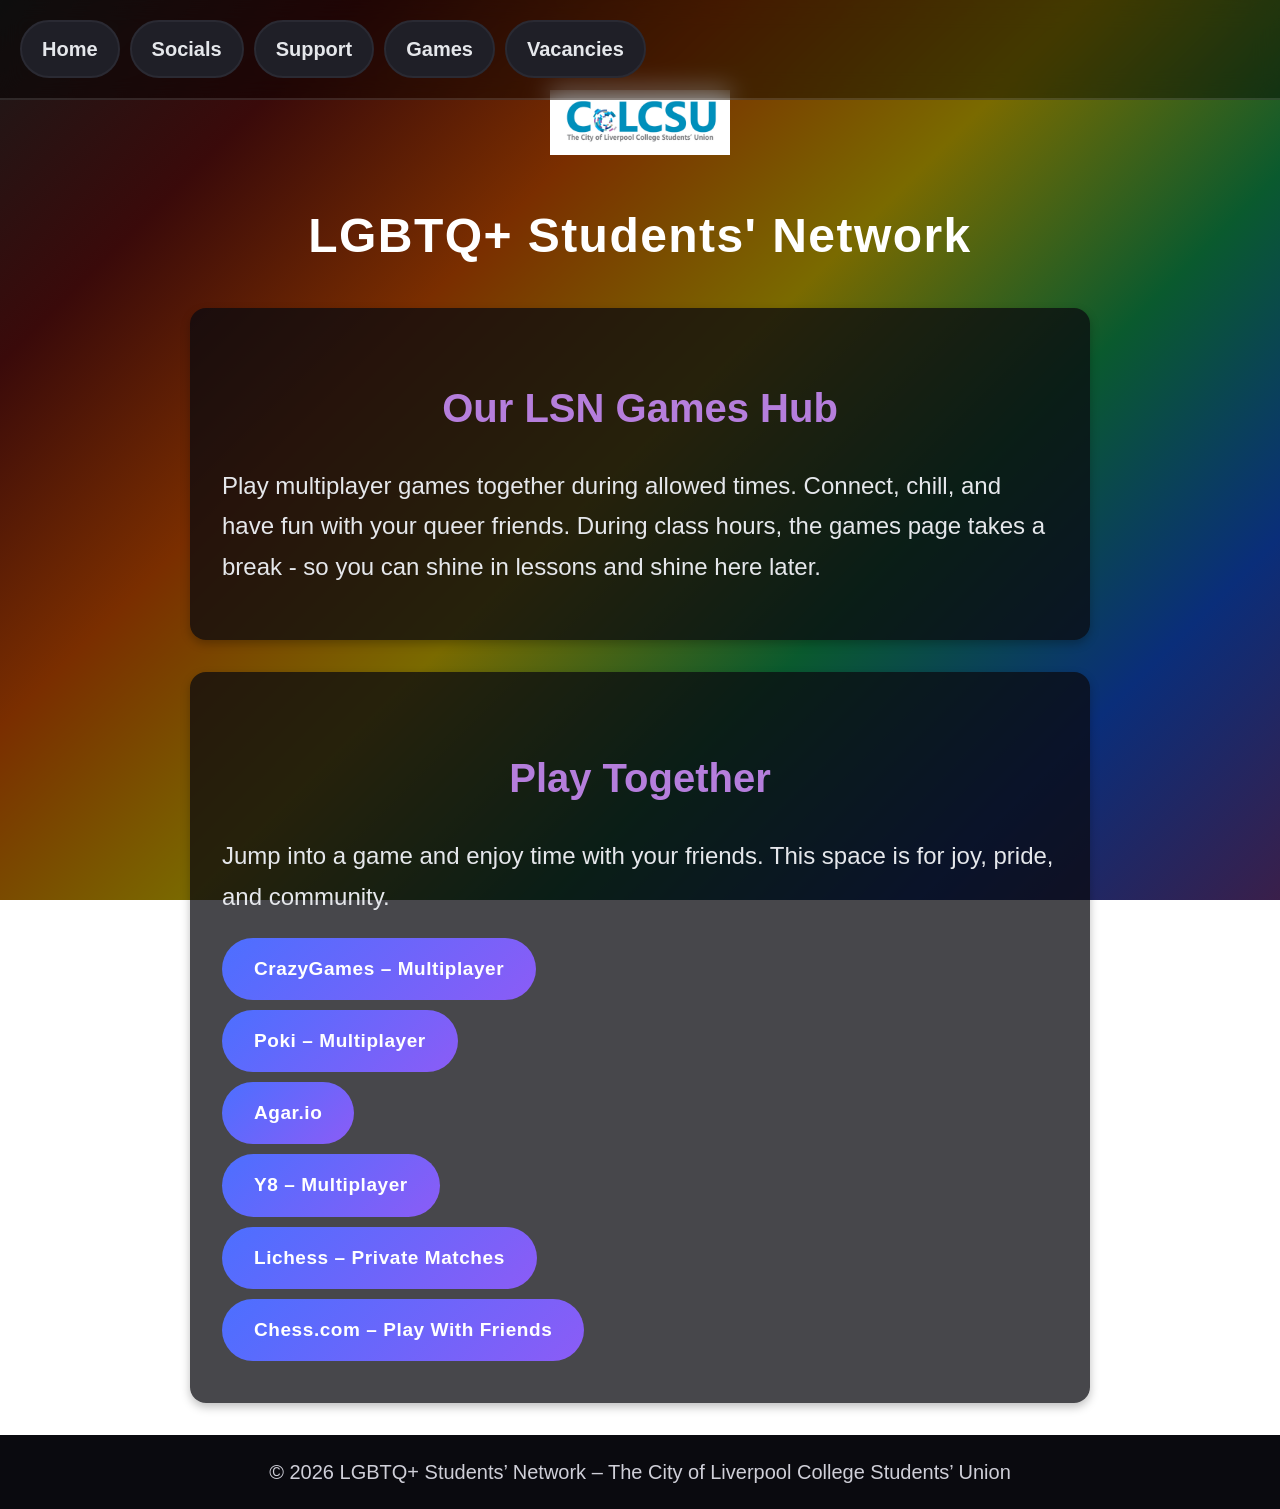
<file: games.html>
<!DOCTYPE html>
<html lang="en">
<head>
    <meta charset="UTF-8">
    <meta name="viewport" content="width=device-width, initial-scale=1">
    <title>LGBTQ+ Students' Network – Games</title>

    <link rel="stylesheet" href="styles.css">
    <script src="main.js" defer></script>
</head>

<body>

     <!-- Students' Union Logo -->
<div class="colcsu-logo-container">
    <img src="CoLCSU.png" alt="CoLCSU Logo" class="colcsu-logo">
</div>

<!-- Pride Header -->
<div class="header">
    LGBTQ+ Students' Network
</div>

    <nav>
        <a href="index.html">Home</a>
        <a href="socials.html">Socials</a>
        <a href="support.html">Support</a>
        <a href="games.html">Games</a>
        <a href="vacancies.html">Vacancies</a>
        <button class="hamburger" aria-label="Open menu">
    <span></span>
    <span></span>
    <span></span>
</button>
    </nav>

    <section class="section parallax">
    <h2>Our LSN Games Hub</h2>

    <div class="block">
        <p class="stagger-wide" style="transition-delay:0.2s">
Play multiplayer games together during allowed times.
Connect, chill, and have fun with your queer friends.
During class hours, the games page takes a break - so you can shine in lessons and shine here later.
        </p>
    </div>
</section>

    <!-- Games Section (Visible only during allowed times) -->
    <section id="gamesSection" class="section parallax">
    <h3>Play Together</h3>

    <p class="stagger-wide" style="transition-delay:0.2s">
        Jump into a game and enjoy time with your friends.
        This space is for joy, pride, and community.
    </p>

    <div class="block">
        <ul class="game-list">
            <li class="stagger-wide" style="transition-delay:0.2s">
                <a class="lsn-button cg" href="https://www.crazygames.com/t/multiplayer" target="_blank">
                    CrazyGames – Multiplayer
                </a>
            </li>

            <li class="stagger-wide" style="transition-delay:0.3s">
                <a class="lsn-button poki" href="https://poki.com/en/multiplayer" target="_blank">
                    Poki – Multiplayer
                </a>
            </li>

            <li class="stagger-wide" style="transition-delay:0.4s">
                <a class="lsn-button agar" href="https://agar.io" target="_blank">
                    Agar.io
                </a>
            </li>

            <li class="stagger-wide" style="transition-delay:0.5s">
                <a class="lsn-button y8" href="https://y8.com/tags/multiplayer" target="_blank">
                    Y8 – Multiplayer
                </a>
            </li>

            <li class="stagger-wide" style="transition-delay:0.6s">
                <a class="lsn-button lichess" href="https://lichess.org" target="_blank">
                    Lichess – Private Matches
                </a>
            </li>

            <li class="stagger-wide" style="transition-delay:0.7s">
                <a class="lsn-button chess" href="https://www.chess.com/play" target="_blank">
                    Chess.com – Play With Friends
                </a>
            </li>
        </ul>
    </div>
</section>

    <section id="blockedMessage" class="section parallax" style="display:none;">
        <h3 class="section-title typing-wide">Games Unavailable</h3>

        <div class="block">
            <p class="stagger-wide" style="transition-delay:0.2s">The games page is only available at:</p>

            <ul>
                <li class="stagger-wide" style="transition-delay:0.4s">Before 9am</li>
            <li class="stagger-wide" style="transition-delay:0.6s">12pm – 1pm</li>
            <li class="stagger-wide" style="transition-delay:0.8s">After 4pm</li>
            </ul>
        </div>
    </section>

    <footer>
        © 2026 LGBTQ+ Students’ Network – The City of Liverpool College Students’ Union
    </footer>

</body>
</html>
</file>
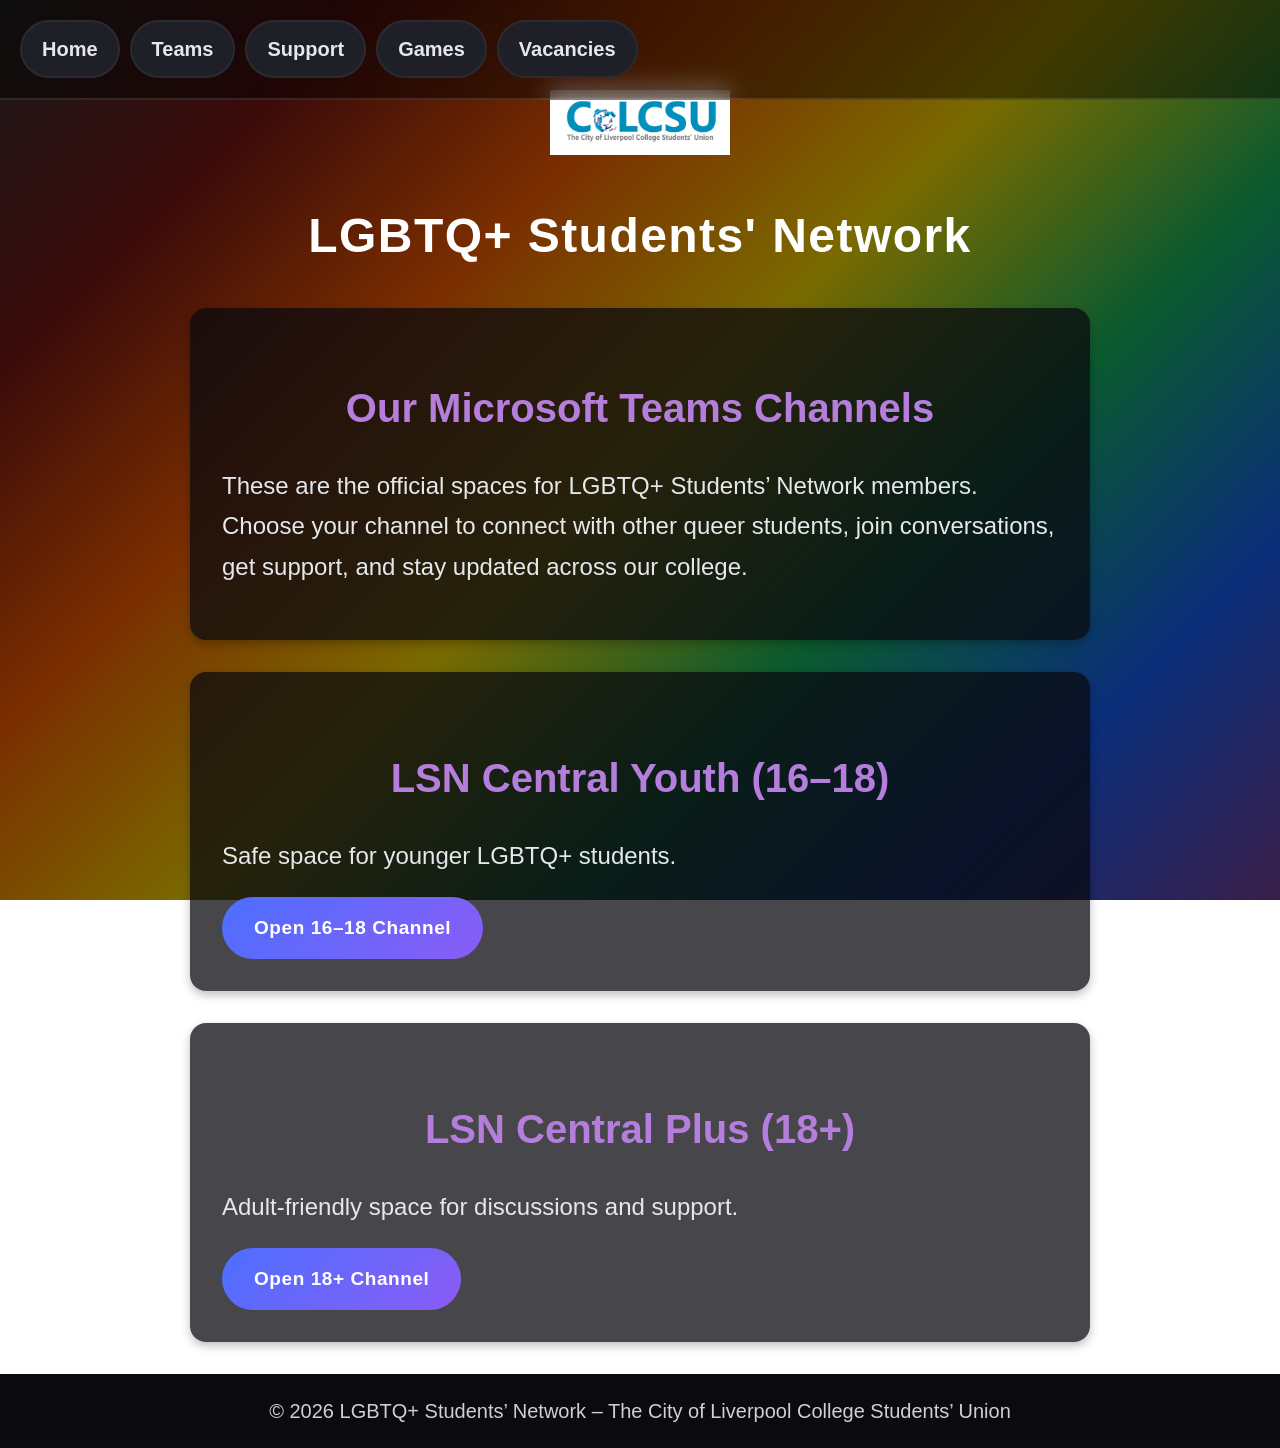
<file: msteams.html>
<!DOCTYPE html>
<html lang="en">
<head>
    <meta charset="UTF-8">
    <meta name="viewport" content="width=device-width, initial-scale=1">
    <title>LGBTQ+ Students' Network – Teams</title>

    <link rel="stylesheet" href="styles.css">
    <script src="main.js" defer></script>
</head>
<body>

     <!-- Students' Union Logo -->
<div class="colcsu-logo-container">
    <img src="CoLCSU.png" alt="CoLCSU Logo" class="colcsu-logo">
</div>

<!-- Pride Header -->
<div class="header">
    LGBTQ+ Students' Network
</div>

    <nav>
        <a href="index.html">Home</a>
        <a href="msteams.html">Teams</a>
        <a href="support.html">Support</a>
        <a href="games.html">Games</a>
        <a href="vacancies.html">Vacancies</a>
        <button class="hamburger" aria-label="Open menu">
    <span></span>
    <span></span>
    <span></span>
</button>
    </nav>

    <section class="section parallax">
        <h2>Our Microsoft Teams Channels</h2>

        <div class="block">
            <p class="stagger-wide" style="transition-delay:0.2s">
                These are the official spaces for LGBTQ+ Students’ Network members.
Choose your channel to connect with other queer students, join conversations, get support, and stay updated across our college.
            </p>
        </div>
    </section>

    <section class="section parallax">
        <h3>LSN Central Youth (16–18)</h3>

        <div class="block">
            <p class="stagger-wide" style="transition-delay:0.2s">
                Safe space for younger LGBTQ+ students.
            </p>

            <a class="lsn-button stagger-wide" style="transition-delay:0.4s"
               href="https://teams.microsoft.com/l/channel/19%3Acrw-D_H0swOQLSA58uJS2svi4N3Z5Dy3by3kwOd5fko1%40thread.tacv2/LSN%20Central%20Youth%20(16%E2%80%9318)?groupId=7cbc34f8-14f4-43c8-bdc2-61d780f6e747&tenantId=89beb282-f515-443e-bda0-286f2bf88c9f&ngc=true"
               target="_blank">
                Open 16–18 Channel
            </a>
        </div>
    </section>

    <section class="section parallax">
        <h3>LSN Central Plus (18+)</h3>

        <div class="block">
            <p class="stagger-wide" style="transition-delay:0.2s">
                Adult-friendly space for discussions and support.
            </p>

            <a class="lsn-button stagger-wide" style="transition-delay:0.4s"
               href="https://teams.microsoft.com/l/channel/19%3AsQi9wh8kMeTNJ_9CZSyubyNvq_lzAdOUd0OI2CKct1M1%40thread.tacv2/LSN%20Central%20Plus?groupId=7cbc34f8-14f4-43c8-bdc2-61d780f6e747&tenantId=89beb282-f515-443e-bda0-286f2bf88c9f&ngc=true"
               target="_blank">
                Open 18+ Channel
            </a>
        </div>
    </section>

   <footer>
        © 2026 LGBTQ+ Students’ Network – The City of Liverpool College Students’ Union
    </footer>

</body>
</html>
</file>
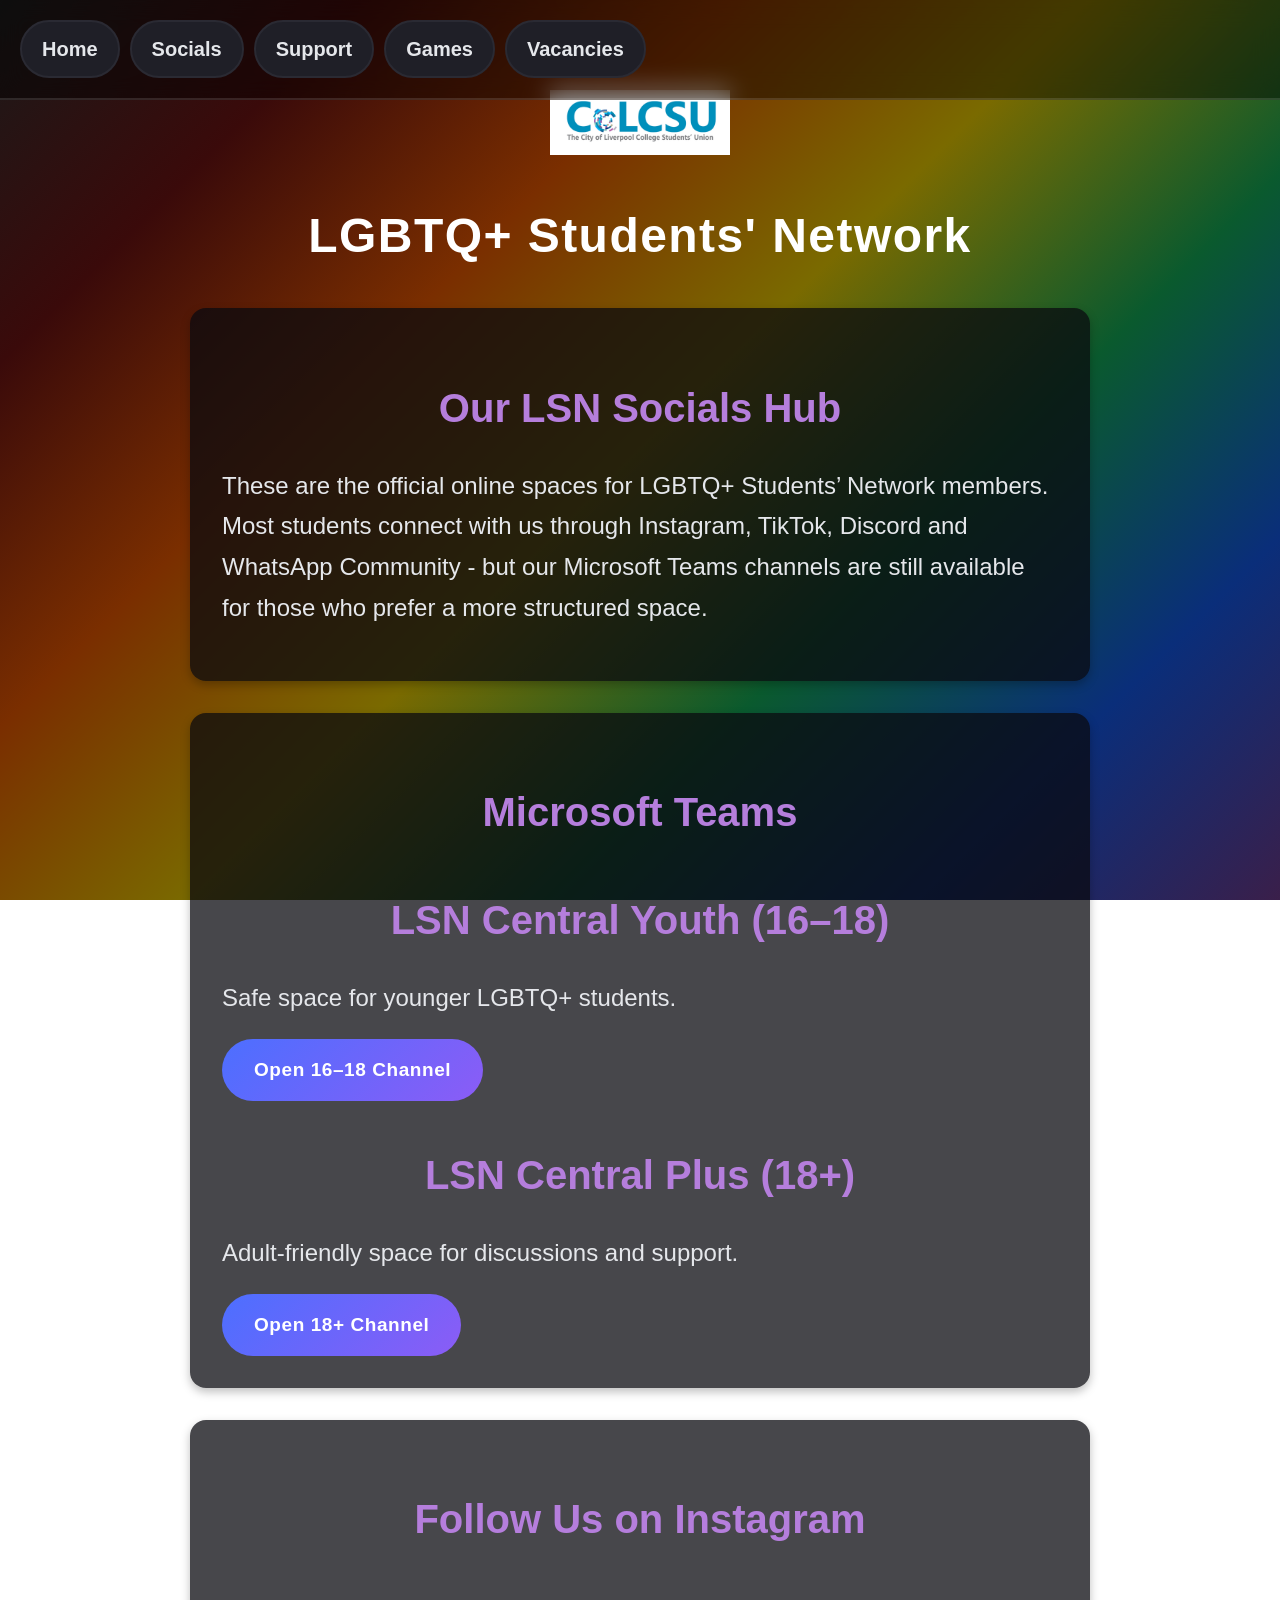
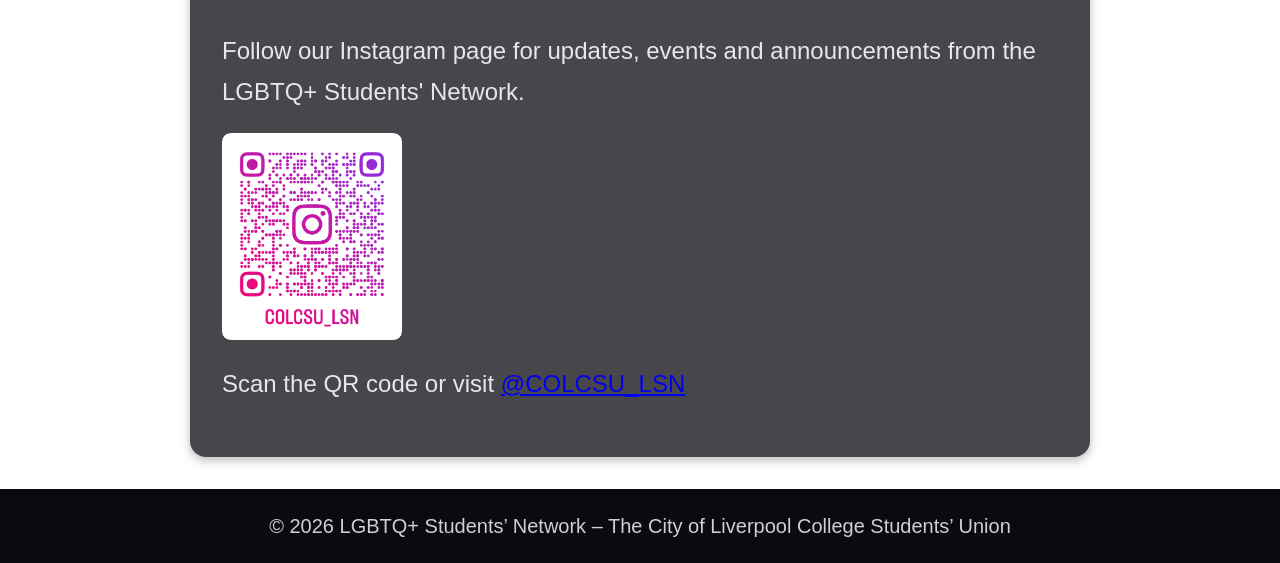
<file: socials.html>
<!DOCTYPE html>
<html lang="en">
<head>
    <meta charset="UTF-8">
    <meta name="viewport" content="width=device-width, initial-scale=1">
    <title>LGBTQ+ Students' Network – Socials</title>

    <link rel="stylesheet" href="styles.css">
    <script src="main.js" defer></script>
</head>
<body>

     <!-- Students' Union Logo -->
<div class="colcsu-logo-container">
    <img src="CoLCSU.png" alt="CoLCSU Logo" class="colcsu-logo">
</div>

<!-- Pride Header -->
<div class="header">
    LGBTQ+ Students' Network
</div>

    <nav>
        <a href="index.html">Home</a>
        <a href="socials.html">Socials</a>
        <a href="support.html">Support</a>
        <a href="games.html">Games</a>
        <a href="vacancies.html">Vacancies</a>
        <button class="hamburger" aria-label="Open menu">
    <span></span>
    <span></span>
    <span></span>
</button>
    </nav>

    <section class="section parallax">
        <h2>Our LSN Socials Hub</h2>

        <div class="block">
            <p class="stagger-wide" style="transition-delay:0.2s">
                These are the official online spaces for LGBTQ+ Students’ Network members. Most students connect with us through Instagram, TikTok, Discord and WhatsApp Community - but our Microsoft Teams channels are still available for those who prefer a more structured space.
            </p>
        </div>
    </section>

   <section class="section parallax">
    <h2>Microsoft Teams</h2>

    <div class="block">
        <h3>LSN Central Youth (16–18)</h3>
        <p class="stagger-wide" style="transition-delay:0.2s">
            Safe space for younger LGBTQ+ students.
        </p>
        <a class="lsn-button stagger-wide" style="transition-delay:0.4s"
           href="https://teams.microsoft.com/l/channel/19%3Acrw-D_H0swOQLSA58uJS2svi4N3Z5Dy3by3kwOd5fko1%40thread.tacv2/LSN%20Central%20Youth%20(16%E2%80%9318)?groupId=7cbc34f8-14f4-43c8-bdc2-61d780f6e747&tenantId=89beb282-f515-443e-bda0-286f2bf88c9f&ngc=true"
           target="_blank">
            Open 16–18 Channel
        </a>
    </div>

    <div class="block">
        <h3>LSN Central Plus (18+)</h3>
        <p class="stagger-wide" style="transition-delay:0.2s">
            Adult-friendly space for discussions and support.
        </p>
        <a class="lsn-button stagger-wide" style="transition-delay:0.4s"
           href="https://teams.microsoft.com/l/channel/19%3AsQi9wh8kMeTNJ_9CZSyubyNvq_lzAdOUd0OI2CKct1M1%40thread.tacv2/LSN%20Central%20Plus?groupId=7cbc34f8-14f4-43c8-bdc2-61d780f6e747&tenantId=89beb282-f515-443e-bda0-286f2bf88c9f&ngc=true"
           target="_blank">
            Open 18+ Channel
        </a>
    </div>

</section>

    <section class="section parallax">
    <h2>Follow Us on Instagram</h2>
    <br>

    <div class="block">
        <p class="stagger-wide" style="transition-delay:0.2s">
            Follow our Instagram page for updates, events and announcements from the LGBTQ+ Students' Network.
        </p>

        <img src="colcsu_lsn_qr.png"
     alt="COLCSU LSN Instagram QR Code"
     width="180">

        <p>
            Scan the QR code or visit
            <a href="https://www.instagram.com/colcsu_lsn/"
               target="_blank"
               rel="noopener noreferrer">
               @COLCSU_LSN
            </a>
        </p>
    </div>
</section>

   <footer>
        © 2026 LGBTQ+ Students’ Network – The City of Liverpool College Students’ Union
    </footer>

</body>
</html>
</file>
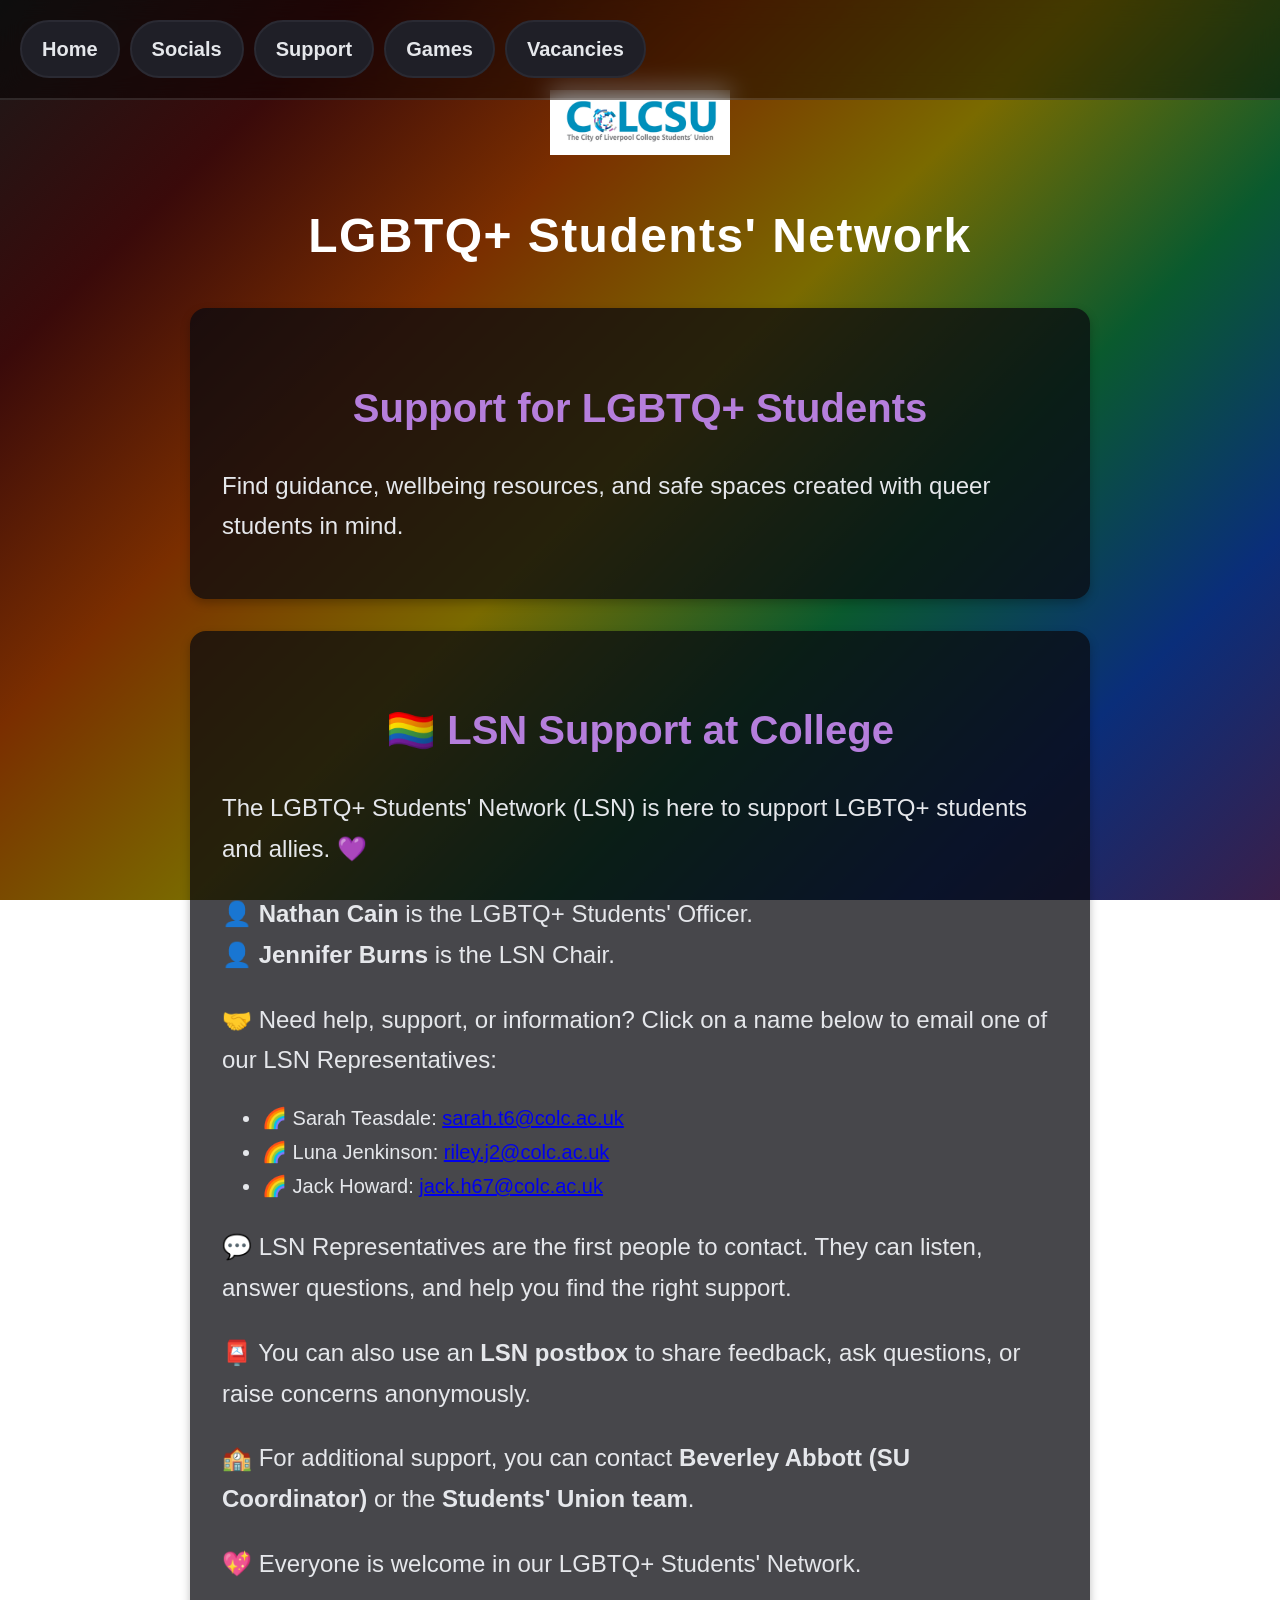
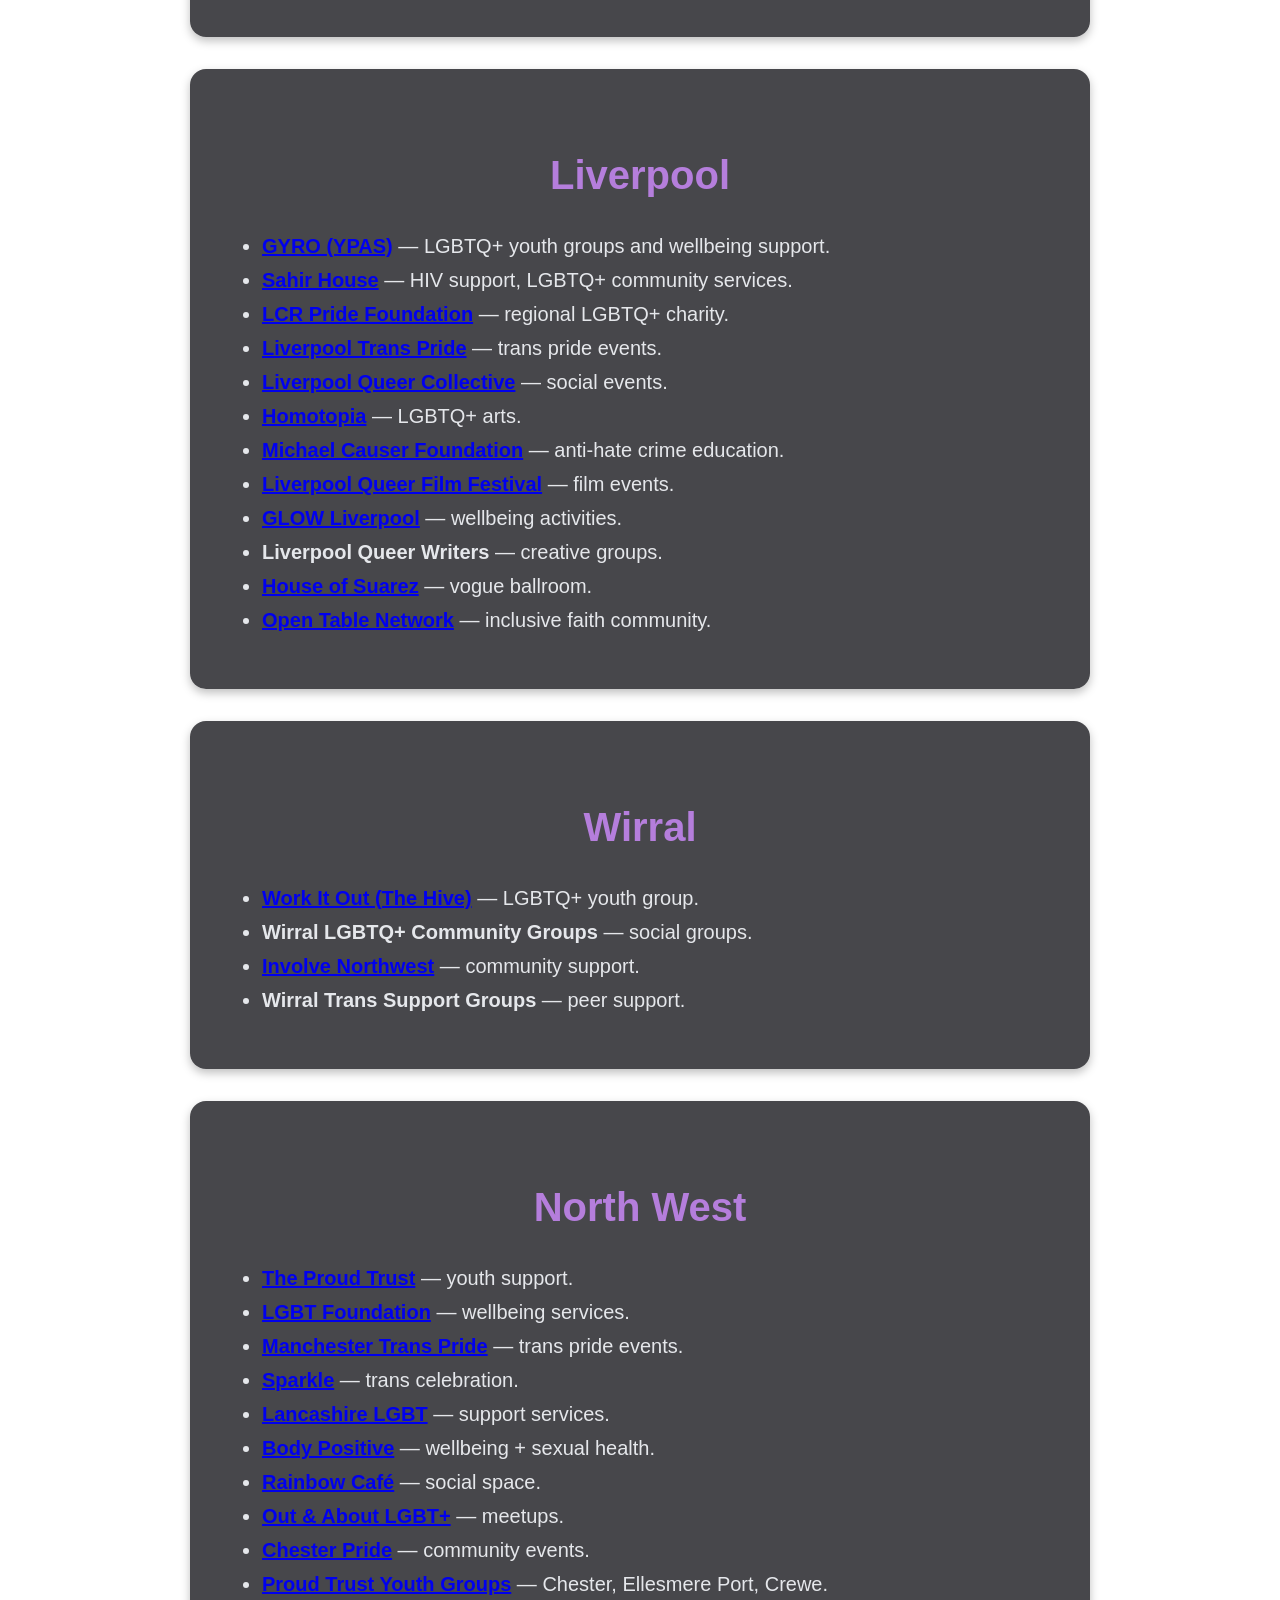
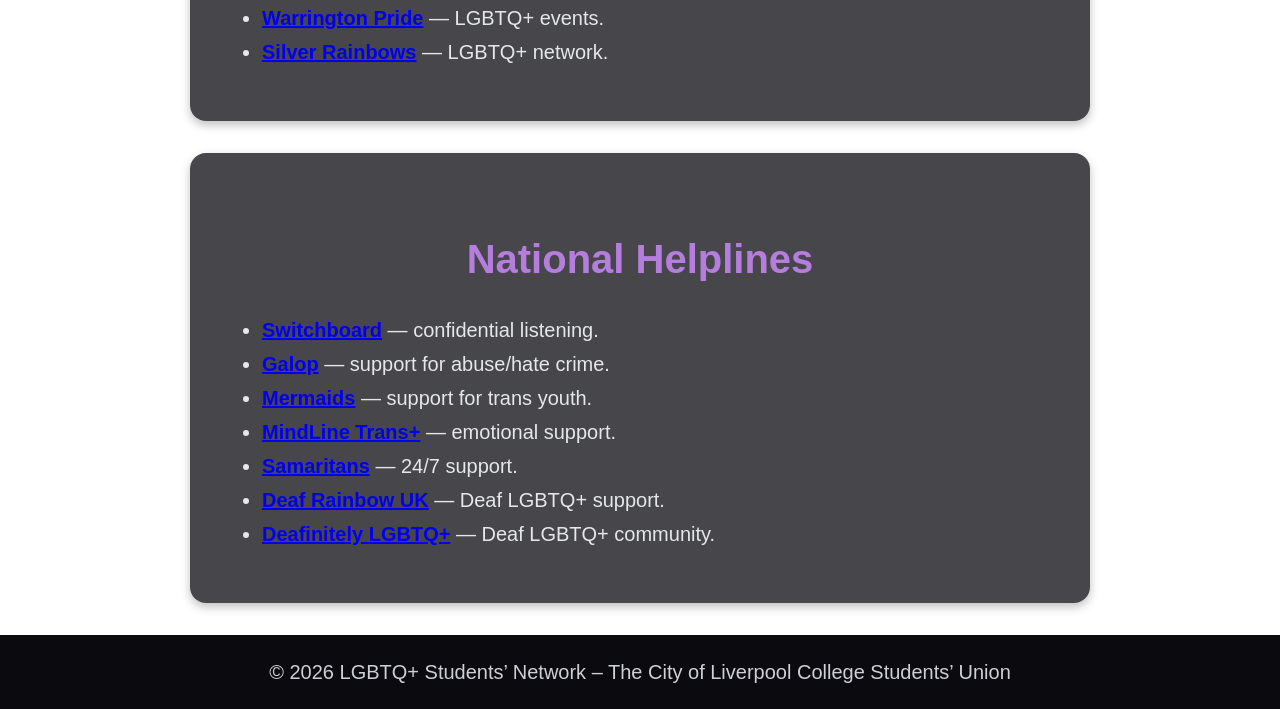
<file: support.html>
<!DOCTYPE html>
<html lang="en">
<head>
    <meta charset="UTF-8">
    <meta name="viewport" content="width=device-width, initial-scale=1">
    <title>LGBTQ+ Students' Network – Support</title>

    <link rel="stylesheet" href="styles.css">
    <script src="main.js" defer></script>
</head>
<body>

     <!-- Students' Union Logo -->
<div class="colcsu-logo-container">
    <img src="CoLCSU.png" alt="CoLCSU Logo" class="colcsu-logo">
</div>

<!-- Pride Header -->
<div class="header">
    LGBTQ+ Students' Network
</div>

    <nav>
        <a href="index.html">Home</a>
        <a href="socials.html">Socials</a>
        <a href="support.html">Support</a>
        <a href="games.html">Games</a>
        <a href="vacancies.html">Vacancies</a>
        <button class="hamburger" aria-label="Open menu">
    <span></span>
    <span></span>
    <span></span>
</button>
    </nav>

    <section class="section parallax">
        <h2>Support for LGBTQ+ Students</h2>

        <div class="block">
            <p class="stagger-wide" style="transition-delay:0.2s">
                Find guidance, wellbeing resources, and safe spaces created with queer students in mind.
            </p>
        </div>
    </section>

    <section class="section visible">
    <h2 class="section-title">🏳️‍🌈 LSN Support at College</h2>

    <p>
        The LGBTQ+ Students' Network (LSN) is here to support LGBTQ+ students and allies. 💜
    </p>

    <p>
        👤 <strong>Nathan Cain</strong> is the LGBTQ+ Students' Officer.
        <br>
        👤 <strong>Jennifer Burns</strong> is the LSN Chair.
    </p>

    <p>
        🤝 Need help, support, or information? Click on a name below to email one of our LSN Representatives:
    </p>

    <ul>
    <li>🌈 Sarah Teasdale:
        <a href="mailto:sarah.t6@colc.ac.uk">sarah.t6@colc.ac.uk</a>
    </li>

    <li>🌈 Luna Jenkinson:
        <a href="mailto:riley.j2@colc.ac.uk">riley.j2@colc.ac.uk</a>
    </li>

    <li>🌈 Jack Howard:
        <a href="mailto:jack.h67@colc.ac.uk">jack.h67@colc.ac.uk</a>
    </li>
</ul>
        
    <p>
        💬 LSN Representatives are the first people to contact.
        They can listen, answer questions, and help you find the right support.
    </p>

    <p>
        📮 You can also use an <strong>LSN postbox</strong> to share feedback,
        ask questions, or raise concerns anonymously.
    </p>

    <p>
        🏫 For additional support, you can contact
        <strong>Beverley Abbott (SU Coordinator)</strong> or the
        <strong>Students' Union team</strong>.
    </p>

    <p>
        💖 Everyone is welcome in our LGBTQ+ Students' Network.
    </p>
</section>

    <!-- LIVERPOOL -->
    <section class="section parallax">
        <h3>Liverpool</h3>

        <div class="block">
            <ul>
                <li class="stagger-wide" style="transition-delay:0.2s"><strong><a href="https://ypas.org.uk/gyro/" target="_blank">GYRO (YPAS)</a></strong> — LGBTQ+ youth groups and wellbeing support.</li>
                <li class="stagger-wide" style="transition-delay:0.3s"><strong><a href="https://sahir.org.uk" target="_blank">Sahir House</a></strong> — HIV support, LGBTQ+ community services.</li>
                <li class="stagger-wide" style="transition-delay:0.4s"><strong><a href="https://www.lcrpride.co.uk" target="_blank">LCR Pride Foundation</a></strong> — regional LGBTQ+ charity.</li>
                <li class="stagger-wide" style="transition-delay:0.5s"><strong><a href="https://www.liverpooltranspride.co.uk" target="_blank">Liverpool Trans Pride</a></strong> — trans pride events.</li>
                <li class="stagger-wide" style="transition-delay:0.6s"><strong><a href="https://www.liverpoolqueercollective.co.uk" target="_blank">Liverpool Queer Collective</a></strong> — social events.</li>
                <li class="stagger-wide" style="transition-delay:0.7s"><strong><a href="https://www.homotopia.net" target="_blank">Homotopia</a></strong> — LGBTQ+ arts.</li>
                <li class="stagger-wide" style="transition-delay:0.8s"><strong><a href="https://www.michaelcauserfoundation.org.uk" target="_blank">Michael Causer Foundation</a></strong> — anti-hate crime education.</li>
                <li class="stagger-wide" style="transition-delay:0.9s"><strong><a href="https://www.liverpoolqueerfilmfestival.co.uk" target="_blank">Liverpool Queer Film Festival</a></strong> — film events.</li>
                <li class="stagger-wide" style="transition-delay:1.0s"><strong><a href="https://www.glowliverpool.org" target="_blank">GLOW Liverpool</a></strong> — wellbeing activities.</li>
                <li class="stagger-wide" style="transition-delay:1.1s"><strong>Liverpool Queer Writers</strong> — creative groups.</li>
                <li class="stagger-wide" style="transition-delay:1.2s"><strong><a href="https://houseofsuarez.co.uk" target="_blank">House of Suarez</a></strong> — vogue ballroom.</li>
                <li class="stagger-wide" style="transition-delay:1.3s"><strong><a href="https://opentable.lgbt" target="_blank">Open Table Network</a></strong> — inclusive faith community.</li>
            </ul>
        </div>
    </section>

    <!-- WIRRAL -->
    <section class="section parallax">
        <h3>Wirral</h3>

        <div class="block">
            <ul>
                <li class="stagger-wide" style="transition-delay:0.2s"><strong><a href="https://www.wirralinfobank.co.uk/Services/14008/Work-It-Out-The-Hive" target="_blank">Work It Out (The Hive)</a></strong> — LGBTQ+ youth group.</li>
                <li class="stagger-wide" style="transition-delay:0.3s"><strong>Wirral LGBTQ+ Community Groups</strong> — social groups.</li>
                <li class="stagger-wide" style="transition-delay:0.4s"><strong><a href="https://www.involvenorthwest.org.uk" target="_blank">Involve Northwest</a></strong> — community support.</li>
                <li class="stagger-wide" style="transition-delay:0.5s"><strong>Wirral Trans Support Groups</strong> — peer support.</li>
            </ul>
        </div>
    </section>

    <!-- NORTH WEST -->
    <section class="section parallax">
        <h3>North West</h3>

        <div class="block">
            <ul>
                <li class="stagger-wide" style="transition-delay:0.2s"><strong><a href="https://www.theproudtrust.org" target="_blank">The Proud Trust</a></strong> — youth support.</li>
                <li class="stagger-wide" style="transition-delay:0.3s"><strong><a href="https://lgbt.foundation" target="_blank">LGBT Foundation</a></strong> — wellbeing services.</li>
                <li class="stagger-wide" style="transition-delay:0.4s"><strong><a href="https://www.manchestertranspride.co.uk" target="_blank">Manchester Trans Pride</a></strong> — trans pride events.</li>
                <li class="stagger-wide" style="transition-delay:0.5s"><strong><a href="https://www.sparkle.org.uk" target="_blank">Sparkle</a></strong> — trans celebration.</li>
                <li class="stagger-wide" style="transition-delay:0.6s"><strong><a href="https://www.lancslgbt.org.uk" target="_blank">Lancashire LGBT</a></strong> — support services.</li>

                <li class="stagger-wide" style="transition-delay:0.7s"><strong><a href="https://www.bodypositive.org.uk" target="_blank">Body Positive</a></strong> — wellbeing + sexual health.</li>
                <li class="stagger-wide" style="transition-delay:0.8s"><strong><a href="https://www.bodypositive.org.uk/rainbow-cafe" target="_blank">Rainbow Café</a></strong> — social space.</li>
                <li class="stagger-wide" style="transition-delay:0.9s"><strong><a href="https://www.outandaboutlgbt.org" target="_blank">Out & About LGBT+</a></strong> — meetups.</li>
                <li class="stagger-wide" style="transition-delay:1.0s"><strong><a href="https://chesterpride.co.uk" target="_blank">Chester Pride</a></strong> — community events.</li>
                <li class="stagger-wide" style="transition-delay:1.1s"><strong><a href="https://www.theproudtrust.org/young-people/youth-groups/" target="_blank">Proud Trust Youth Groups</a></strong> — Chester, Ellesmere Port, Crewe.</li>
                <li class="stagger-wide" style="transition-delay:1.2s"><strong><a href="https://www.warringtonpride.co.uk" target="_blank">Warrington Pride</a></strong> — LGBTQ+ events.</li>
                <li class="stagger-wide" style="transition-delay:1.3s"><strong><a href="https://silverrainbows.com" target="_blank">Silver Rainbows</a></strong> — LGBTQ+ network.</li>
            </ul>
        </div>
    </section>

    <!-- NATIONAL -->
    <section class="section parallax">
        <h3>National Helplines</h3>

        <div class="block">
            <ul>
                <li class="stagger-wide" style="transition-delay:0.2s"><strong><a href="https://switchboard.lgbt" target="_blank">Switchboard</a></strong> — confidential listening.</li>
                <li class="stagger-wide" style="transition-delay:0.3s"><strong><a href="https://galop.org.uk" target="_blank">Galop</a></strong> — support for abuse/hate crime.</li>
                <li class="stagger-wide" style="transition-delay:0.4s"><strong><a href="https://mermaidsuk.org.uk" target="_blank">Mermaids</a></strong> — support for trans youth.</li>
                <li class="stagger-wide" style="transition-delay:0.5s"><strong><a href="https://mindlinetrans.org.uk" target="_blank">MindLine Trans+</a></strong> — emotional support.</li>
                <li class="stagger-wide" style="transition-delay:0.6s"><strong><a href="https://www.samaritans.org" target="_blank">Samaritans</a></strong> — 24/7 support.</li>

                <li class="stagger-wide" style="transition-delay:0.7s"><strong><a href="https://www.deafrainbowuk.org" target="_blank">Deaf Rainbow UK</a></strong> — Deaf LGBTQ+ support.</li>
                <li class="stagger-wide" style="transition-delay:0.8s"><strong><a href="https://www.deafinitelylgbtq.org" target="_blank">Deafinitely LGBTQ+</a></strong> — Deaf LGBTQ+ community.</li>
            </ul>
        </div>
    </section>

    <footer>
        © 2026 LGBTQ+ Students’ Network – The City of Liverpool College Students’ Union
    </footer>

</body>
</html>
</file>
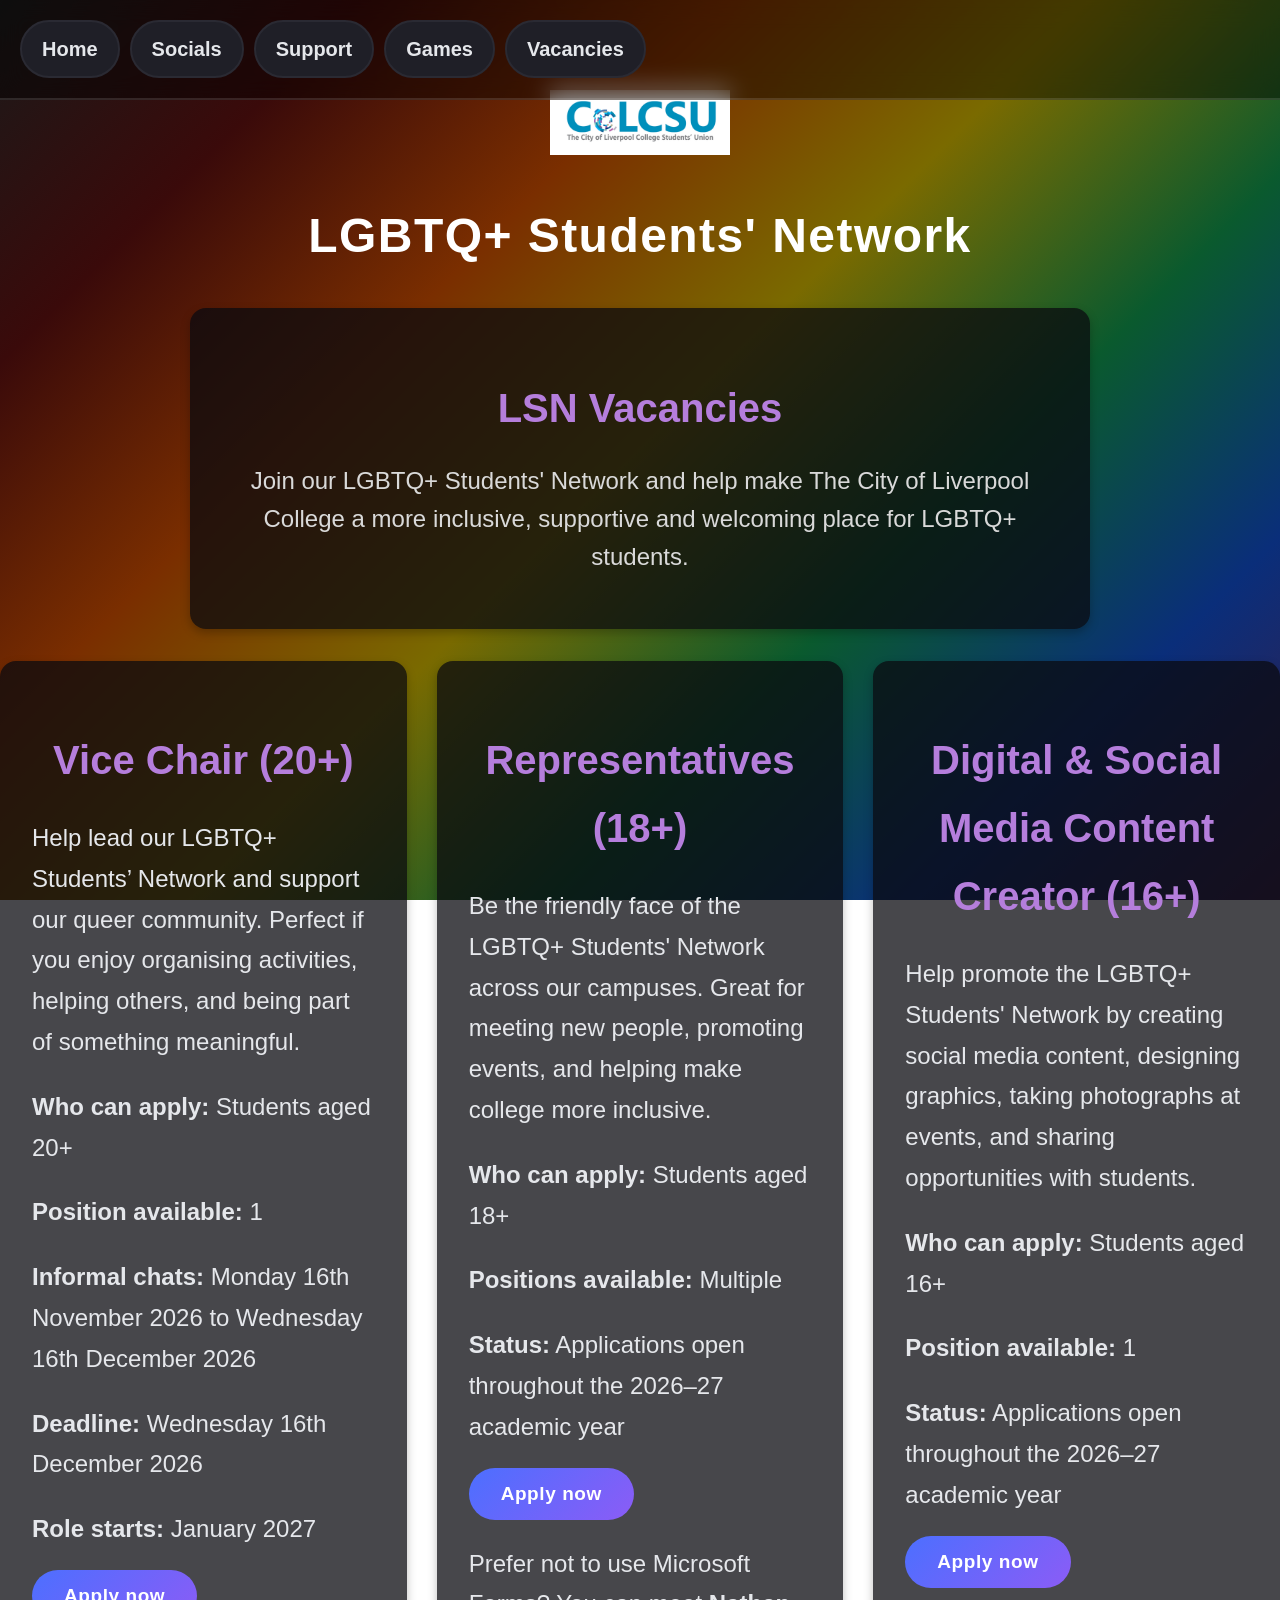
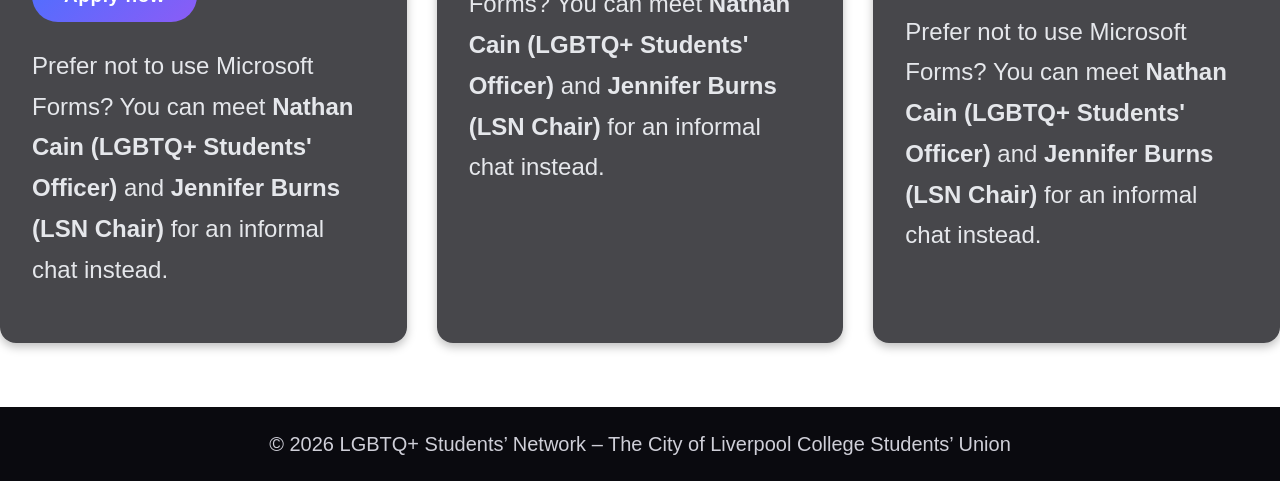
<file: vacancies.html>
<!DOCTYPE html>
<html lang="en">
<head>
    <meta charset="UTF-8">
    <meta name="viewport" content="width=device-width, initial-scale=1.0">
    <title>Vacancies – LGBTQ+ Students’ Network</title>
    <link rel="stylesheet" href="styles.css">
</head>

<body>

    <!-- Students' Union Logo -->
<div class="colcsu-logo-container">
    <img src="CoLCSU.png" alt="CoLCSU Logo" class="colcsu-logo">
</div>

<!-- Pride Header -->
<div class="header">
    LGBTQ+ Students' Network
</div>
    
    <!-- Navigation -->
    <nav>
        <button class="hamburger" aria-label="Open menu">
            <span></span>
            <span></span>
            <span></span>
        </button>

        <a href="index.html">Home</a>
        <a href="socials.html">Socials</a>
        <a href="support.html">Support</a>
        <a href="games.html">Games</a>
        <a href="vacancies.html">Vacancies</a>
    </nav>

    <main>

        <!-- Page Title -->
<section class="section visible">
    <h2 class="section-title">LSN Vacancies</h2>

    <p class="section-subtitle">
        Join our LGBTQ+ Students' Network and help make The City of Liverpool College
        a more inclusive, supportive and welcoming place for LGBTQ+ students.
    </p>
</section>

        <!-- Vacancies Grid -->
<div class="vacancies-grid">

    <!-- Vice Chair -->
    <section class="section visible">
        <h2 class="section-title">Vice Chair (20+)</h2>

        <div class="block visible">
            <p>
                Help lead our LGBTQ+ Students’ Network and support our queer community.
                Perfect if you enjoy organising activities, helping others, and being part of something meaningful.
            </p>

            <p><strong>Who can apply:</strong> Students aged 20+</p>
            <p><strong>Position available:</strong> 1</p>
            <p><strong>Informal chats:</strong> Monday 16th November 2026 to Wednesday 16th December 2026</p>
            <p><strong>Deadline:</strong> Wednesday 16th December 2026</p>
            <p><strong>Role starts:</strong> January 2027</p>

            <button class="lsn-button"
                onclick="window.open('https://forms.cloud.microsoft/e/A2zBSuarF8', '_blank')">
                Apply now
            </button>

            <p class="stagger-wide" style="transition-delay:0.2s">
                Prefer not to use Microsoft Forms?
                You can meet <strong>Nathan Cain (LGBTQ+ Students' Officer)</strong> and
                <strong>Jennifer Burns (LSN Chair)</strong> for an informal chat instead.
            </p>
        </div>
    </section>

    <!-- Representatives -->
    <section class="section visible">
        <h2 class="section-title">Representatives (18+)</h2>

        <div class="block visible">
            <p>
                Be the friendly face of the LGBTQ+ Students' Network across our campuses.
                Great for meeting new people, promoting events, and helping make college more inclusive.
            </p>

            <p><strong>Who can apply:</strong> Students aged 18+</p>
            <p><strong>Positions available:</strong> Multiple</p>
            <p><strong>Status:</strong> Applications open throughout the 2026–27 academic year</p>

            <button class="lsn-button"
                onclick="window.open('https://forms.cloud.microsoft/e/Ck1S1aWHyc', '_blank')">
                Apply now
            </button>

            <p class="stagger-wide" style="transition-delay:0.2s">
                Prefer not to use Microsoft Forms?
                You can meet <strong>Nathan Cain (LGBTQ+ Students' Officer)</strong> and
                <strong>Jennifer Burns (LSN Chair)</strong> for an informal chat instead.
            </p>
        </div>
    </section>

    <!-- Digital & Social Media Content Creator -->
    <section class="section visible">
        <h2 class="section-title">Digital & Social Media Content Creator (16+)</h2>

        <div class="block visible">
            <p>
                Help promote the LGBTQ+ Students' Network by creating social media content,
                designing graphics, taking photographs at events, and sharing opportunities with students.
            </p>

            <p><strong>Who can apply:</strong> Students aged 16+</p>
            <p><strong>Position available:</strong> 1</p>
            <p><strong>Status:</strong> Applications open throughout the 2026–27 academic year</p>

            <button class="lsn-button"
                onclick="window.open('https://forms.cloud.microsoft/e/1JHHgpx0x6', '_blank')">
                Apply now
            </button>

            <p class="stagger-wide" style="transition-delay:0.2s">
                Prefer not to use Microsoft Forms?
                You can meet <strong>Nathan Cain (LGBTQ+ Students' Officer)</strong> and
                <strong>Jennifer Burns (LSN Chair)</strong> for an informal chat instead.
            </p>
        </div>
    </section>

</div>

    </main>

    <footer>
        © 2026 LGBTQ+ Students’ Network – The City of Liverpool College Students’ Union
    </footer>

    <script src="main.js"></script>
</body>
</html>
</file>
<file: styles.css>
/* ============================================================
   2026 GLOBAL SYSTEM — TOKENS & RESET
   ============================================================ */
:root {
    --bg-main: linear-gradient(
        135deg,
        #1a1a1a,
        #3a0a0a,
        #7a2e00,
        #7a6a00,
        #0a5a2e,
        #0a2e7a,
        #3a1f4a
    );
    --bg-card: rgba(10, 10, 15, 0.75);
    --bg-nav: transparent;
    --bg-footer: #0a0a0f;

    --text-main: #e5e7eb;
    --text-muted: #ccc;
    --text-accent: #b57edc;

    --radius-sm: 10px;
    --radius-md: 16px;
    --radius-full: 999px;

    --shadow-soft: 0 4px 10px rgba(0,0,0,0.25);
    --shadow-strong: 0 8px 20px rgba(0,0,0,0.35);

    --space-xs: clamp(6px, 1vw, 10px);
    --space-sm: clamp(12px, 2vw, 20px);
    --space-md: clamp(18px, 3vw, 32px);
    --space-lg: clamp(24px, 4vw, 40px);

    --font-base: clamp(16px, 2vw, 20px);
    --font-title: clamp(1.6rem, 5vw, 2.4rem);
    --font-section: clamp(1.4rem, 4vw, 2rem);
}

/* ============================================================
   GLOBAL RESET & BASE
   ============================================================ */
*,
*::before,
*::after {
    box-sizing: border-box;
}

html, body {
    margin: 0;
    padding: 0;
    width: 100%;
    background: var(--bg-main);
    background-attachment: fixed;
    color: var(--text-main);
    font-family: 'Inter', 'Segoe UI', Arial, sans-serif;
    font-size: var(--font-base);
    line-height: 1.7;
    scroll-behavior: smooth;
    overflow-x: hidden;
}

/* Make images responsive */
img {
    max-width: 100%;
    height: auto;
    display: block;
}

/* ============================================================
   LAYOUT CONTAINERS
   ============================================================ */
main, section, nav, .header, footer {
    width: 100%;
    margin: 0;
    padding: 0;
}

/* ============================================================
   HEADER — DARK PRIDE
   ============================================================ */
.header {
    padding: var(--space-sm) var(--space-md) var(--space-md);
    color: #fff;
    text-align: center;
    font-size: var(--font-title);
    font-weight: 700;
    letter-spacing: 0.03em;
    text-wrap: balance;
    margin-top: 10px;
}

.header h1,
.header h2 {
    margin: 0.5rem 0;
    font-size: inherit;
}

/* ============================================================
   NAVIGATION
   ============================================================ */
/* ============================================================
   NAV — FIXED OVERLAY (ALWAYS VISIBLE)
   ============================================================ */
nav {
    position: fixed;
    top: 0;
    left: 0;
    width: 100%;
    z-index: 200;

    /* Black glass effect */
    background: rgba(0, 0, 0, 0.45); /* transparent black */
    backdrop-filter: blur(12px);     /* frosted glass */
    -webkit-backdrop-filter: blur(12px); /* Safari support */

    border-bottom: 2px solid rgba(255, 255, 255, 0.12);
    padding: var(--space-sm);
    display: flex;
    gap: var(--space-xs);
    flex-wrap: wrap;
}

/* ============================================================
   BODY — SPACE BELOW FIXED NAV
   ============================================================ */
body {
    padding-top: 70px; /* height of your nav bar */
}

nav a {
    font-weight: 600;
    padding: var(--space-xs) var(--space-sm);
    border-radius: var(--radius-full);
    background: #1f1f27;
    color: var(--text-main);
    text-decoration: none;
    border: 2px solid #2a2a33;
    transition: background 0.25s ease, border-color 0.25s ease;
}

nav a:hover {
    background: #262630;
    border-color: var(--text-accent);
}

/* ============================================================
   HAMBURGER MENU
   ============================================================ */
.hamburger {
    display: none;
    flex-direction: column;
    gap: 5px;
    background: none;
    border: none;
    cursor: pointer;
    padding: 8px;
}

.hamburger span {
    width: 28px;
    height: 3px;
    background: var(--text-main);
    border-radius: 2px;
    transition: transform 0.3s ease, opacity 0.3s ease;
}

/* Mobile nav behaviour */
@media (max-width: 600px) {
    .hamburger {
        display: flex;
    }

    nav {
        flex-direction: column;
        align-items: stretch;
    }

    nav a {
        display: none;
    }

    nav.open a {
        display: block;
    }
}

nav.open .hamburger span:nth-child(1) {
    transform: translateY(8px) rotate(45deg);
}

nav.open .hamburger span:nth-child(2) {
    opacity: 0;
}

nav.open .hamburger span:nth-child(3) {
    transform: translateY(-8px) rotate(-45deg);
}

/* ============================================================
   SECTIONS — CARDS
   ============================================================ */
.section {
    max-width: clamp(320px, 90vw, 900px);
    margin: 0 auto var(--space-md);
    padding: var(--space-md);
    background: var(--bg-card);
    border-radius: var(--radius-md);
    box-shadow: var(--shadow-soft);
    opacity: 0;
    transform: translateY(4%) scale(0.99);
    transition: opacity 0.8s ease, transform 0.8s ease;
}

.section.visible {
    opacity: 1;
    transform: translateY(0) scale(1);
}

.section p {
    font-size: clamp(1rem, 2.5vw, 1.2rem);
    margin-bottom: var(--space-sm);
}

/* Parallax fix for mobile */
.parallax {
    background-attachment: fixed;
}

@media (max-width: 600px) {
    .parallax {
        background-attachment: scroll;
    }
}

/* ============================================================
   TITLES
   ============================================================ */
.section-title,
.section h3,
.section h2 {
    font-size: var(--font-section);
    font-weight: 700;
    margin-bottom: var(--space-sm);
    color: var(--text-accent);
    text-align: center;
}

/* ============================================================
   PROFILE CARDS
   ============================================================ */
.profile-card {
    display: flex;
    align-items: center;
    gap: 16px;
    background: #2a2a2a;
    border: 1px solid #3a3a3a;
    padding: var(--space-sm);
    border-radius: var(--radius-md);
    margin: 0 auto var(--space-sm);
    max-width: 600px;
}

.profile-icon {
    width: 70px;
    height: 70px;
    min-width: 70px;
    flex-shrink: 0;
    background: #3a3a3a;
    border-radius: 50%;
    overflow: hidden;
}

.profile-icon img {
    width: 100%;
    height: 100%;
    object-fit: cover;
    display: block;
}

.profile-info {
    flex: 1;
    text-align: left;
}

.profile-info h3 {
    margin: 0 0 6px 0;
    font-size: 1.1rem;
    font-weight: 700;
    color: #fff;
    text-align: left;
}

.profile-info p {
    margin: 0;
    font-size: 0.95rem;
    color: var(--text-muted);
    text-align: left;
}

@media (max-width: 600px) {
    .profile-card {
        flex-direction: column;
        text-align: center;
    }

    .profile-info,
    .profile-info h3,
    .profile-info p {
        text-align: center;
    }
}

/* ============================================================
   CALENDAR
   ============================================================ */
.fullwidth-calendar {
    width: 100%;
    margin: 0;
    padding: 0;
}

.fullwidth-calendar h2 {
    margin: var(--space-sm) 0;
    padding: 0 var(--space-sm);
    text-align: center;
}

.calendar-frame {
    width: 100%;
    height: 90vh;
    border: none;
}

/* ============================================================
   FOOTER
   ============================================================ */
footer {
    padding: var(--space-sm);
    background: var(--bg-footer);
    color: #cfcfd8;
    text-align: center;
    font-size: clamp(0.8rem, 2vw, 1rem);
    margin-top: var(--space-md);
}

/* ============================================================
   LOGO
   ============================================================ */
.colcsu-logo-container {
    background: none;
    text-align: center;
    margin-top: 20px;
    margin-bottom: 20px;
}

.colcsu-logo {
    width: 180px;
    height: auto;
}

/* ============================================================
   LSN BUTTON — GLOBAL STYLE
   ============================================================ */
.lsn-button {
    --ssn-primary: #4c6fff;
    --ssn-secondary: #8b5cf6;
    --ssn-glow: rgba(76, 111, 255, 0.35);

    display: inline-flex;
    align-items: center;
    justify-content: center;
    padding: 0.75rem 1.6rem;
    border-radius: 999px;
    border: none;

    background: linear-gradient(135deg,
        var(--ssn-primary),
        var(--ssn-secondary)
    );

    color: #ffffff;
    font-weight: 600;
    font-size: 0.95rem;
    letter-spacing: 0.03em;
    cursor: pointer;
    position: relative;
    isolation: isolate;

    box-shadow: 0 0 0 0 var(--ssn-glow);
    transition:
        transform 180ms ease,
        box-shadow 220ms ease,
        background 220ms ease,
        filter 220ms ease;
    text-decoration: none;
}

/* Button glow + hover */
.lsn-button::before {
    content: "";
    position: absolute;
    inset: -2px;
    border-radius: inherit;
    background: radial-gradient(circle at 0% 0%, rgba(255,255,255,0.25), transparent 55%);
    opacity: 0;
    transition: opacity 220ms ease;
    z-index: -1;
}

.lsn-button:hover {
    transform: translateY(-1px) scale(1.02);
    box-shadow: 0 10px 25px -10px var(--ssn-glow);
    filter: brightness(1.05);
}

.lsn-button:hover::before {
    opacity: 1;
}

.lsn-button:active {
    transform: translateY(1px) scale(0.98);
    box-shadow: 0 4px 12px -6px var(--ssn-glow);
}

.lsn-button:focus-visible {
    outline: 2px solid #ffffff;
    outline-offset: 3px;
}

/* ============================================================
   BUTTONS IN LISTS (Games, Socials, etc.)
   ============================================================ */
.game-list,
.social-list {
    list-style: none;
    padding: 0;
    margin: 0;
}

.game-list li,
.social-list li {
    margin-bottom: var(--space-xs);
}

/* Full-width buttons on mobile */
@media (max-width: 600px) {
    .lsn-button {
        display: block;
        width: 100%;
        text-align: center;
        padding: 0.9rem 1rem;
        border-radius: 12px;
        font-size: clamp(1rem, 2.5vw, 1.2rem);
    }

    .section {
        padding: var(--space-sm);
    }

    .header {
        padding: var(--space-sm);
        font-size: 1.4rem;
        line-height: 1.2;
        word-break: break-word;
        text-wrap: balance;
    }
}

.colcsu-logo-container {
    display: flex;
    justify-content: center;
    align-items: center;
    width: 100%;
}

.campus-group {
    margin-bottom: 2rem;
}
.vacancies-grid {
    display: grid;
    grid-template-columns: repeat(3, 1fr);
    gap: 30px;
    align-items: stretch;
}

@media (max-width: 992px) {
    .vacancies-grid {
        grid-template-columns: 1fr;
    }
}
.section-subtitle {
    text-align: center;
    max-width: 800px;
    margin: 15px auto 0;
    font-size: 1.1rem;
    line-height: 1.6;
    color: #d9d9d9;
}
</file>
